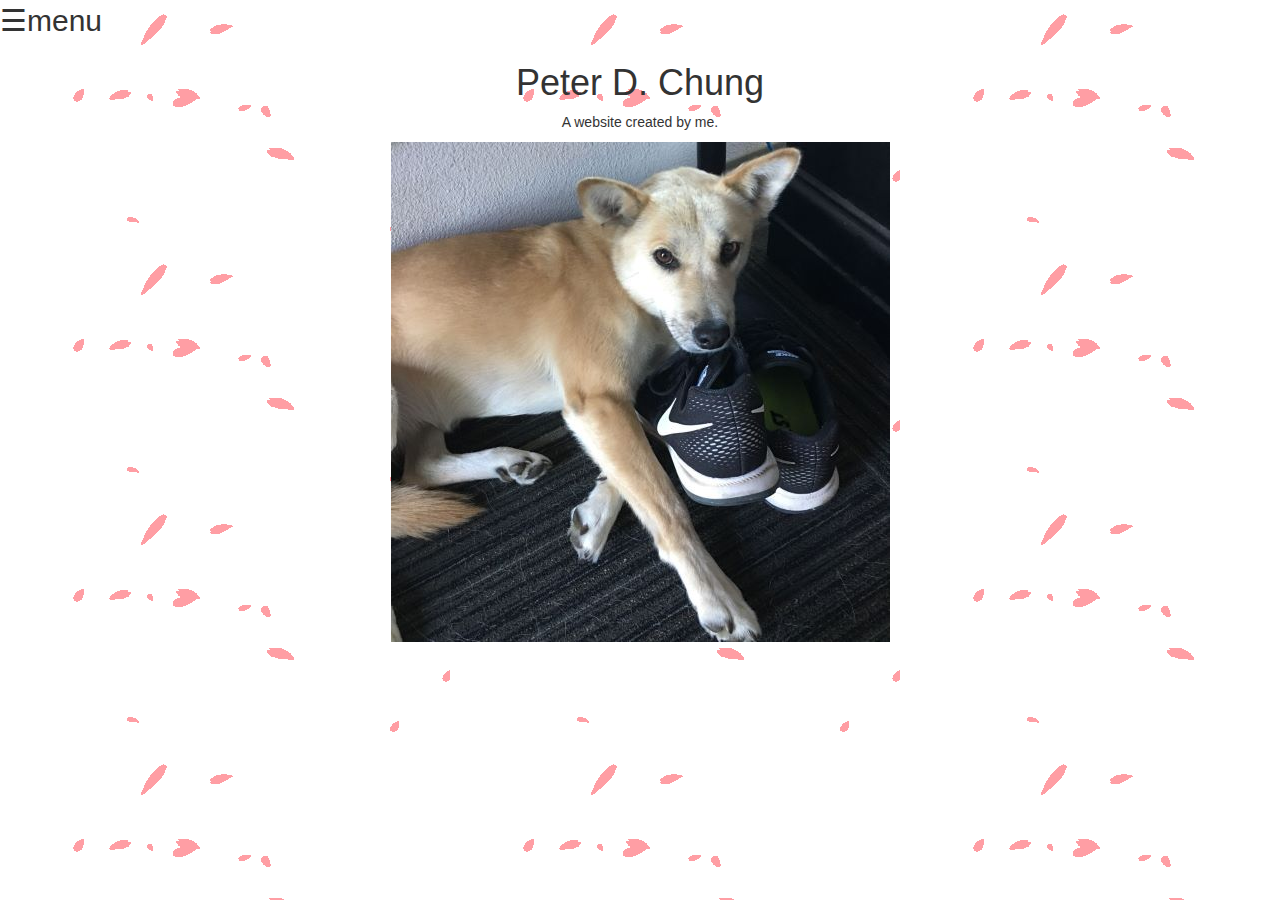
<file: index.html>
<!DOCTYPE html>
<html lang="en">
<head>
    <title>Home</title>
    <meta charset="UTF-8">
    <meta name="viewport" content="width=device-width, initial-scale=1">
    <link rel="stylesheet" type="text/css" href="navbar.css">
    <link rel="stylesheet" href="https://maxcdn.bootstrapcdn.com/bootstrap/3.3.5/css/bootstrap.min.css">
    <link rel="stylesheet" href="https://maxcdn.bootstrapcdn.com/font-awesome/4.5.0/css/font-awesome.min.css">
    <link rel="stylesheet" href="icon.css">
</head>

<body>

<div align="left">
    <span style="font-size:30px;cursor:pointer" onclick="openNav()">&#9776;menu</span>
    <h1 align="center">Peter D. Chung</h1>
    <p align="center">A website created by me.</p>
</div>

<div align="center">
    <img src=slide3.JPG alt="slide3" border="5">
</div>

<div id="myNav" class="overlay">
    <a href="javascript:void(0)" class="closebtn" onclick="closeNav()">&times;</a>
    <div class="overlay-content">
        <a href="index.html">Home</a>
        <a href="about.html">About</a>
        <a href="projects.html">Projects</a>
        <a href="contact.html">Contact</a>
        <div class="container">
            <div class="row">
                <div>
                    <ul class="social-network social-circle">
                        <li><a href="https://www.facebook.com/peterd.chung#" class="icoFacebook" title="Facebook"><i class="fa fa-facebook"></i></a></li>
                        <li><a href="https://twitter.com/dgnchung" class="icoTwitter" title="Twitter"><i class="fa fa-twitter"></i></a></li>
                        <li><a href="https://www.linkedin.com/in/peter-chung-54594487" class="icoLinkedin" title="Linkedin"><i class="fa fa-linkedin"></i></a></li>
                        <li><a href="https://github.com/sneakwolf777" class="icoGithub" title="Github"><i class="fa fa-github"></i></a></li>
                    </ul>
                </div>
            </div>
        </div>
    </div>
</div>

<script>
    function openNav() {
        document.getElementById("myNav").style.width = "100%";
    }

    function closeNav() {
        document.getElementById("myNav").style.width = "0%";
    }
</script>


</body>
</html>
</file>
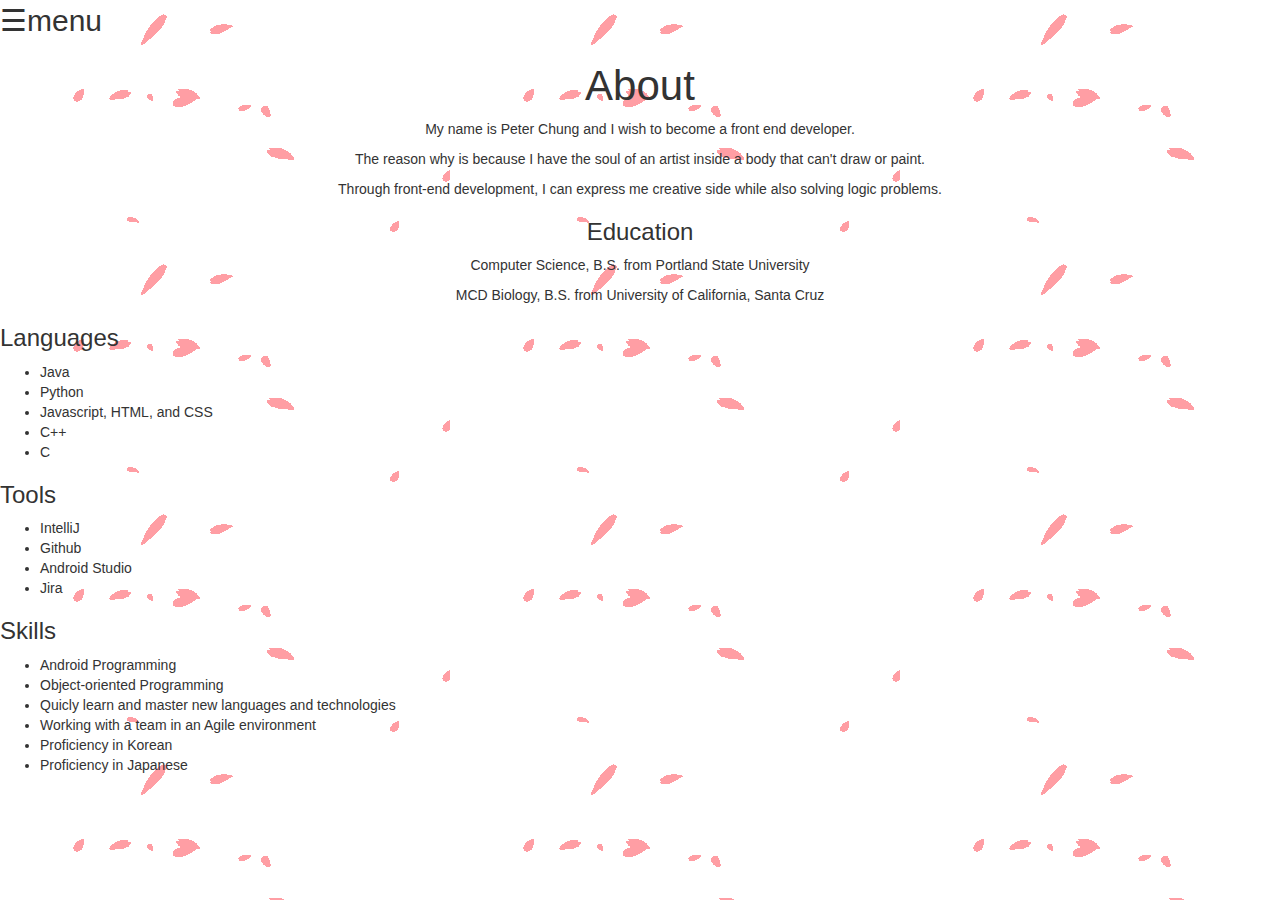
<file: about.html>
<!DOCTYPE html>
<html lang="en">
<head>
    <title>About</title>
    <meta charset="UTF-8">
    <meta name="viewport" content="width=device-width, initial-scale=1">
    <link rel="stylesheet" type="text/css" href="navbar.css">
    <link rel="stylesheet" href="https://maxcdn.bootstrapcdn.com/bootstrap/3.3.5/css/bootstrap.min.css">
    <link rel="stylesheet" href="https://maxcdn.bootstrapcdn.com/font-awesome/4.5.0/css/font-awesome.min.css">
    <link rel="stylesheet" href="icon.css">
</head>
<body>

<div align="left">
    <span style="font-size:30px;cursor:pointer" onclick="openNav()">&#9776;menu</span>
    <h1 align="center" style="font-size: 3em">About</h1>
</div>

<div align="center">
    <p>My name is Peter Chung and I wish to become a front end developer.</p>
    <p>The reason why is because I have the soul of an artist inside a body that can't draw or paint.</p>
    <p>Through front-end development, I can express me creative side while also solving logic problems.</p>
    <h3>Education</h3>
    <p>Computer Science, B.S. from Portland State University</p>
    <p>MCD Biology, B.S. from University of California, Santa Cruz</p>
</div>

<div align="left">
    <h3>Languages</h3>
    <ul>
        <li>Java</li>
        <li>Python</li>
        <li>Javascript, HTML, and CSS</li>
        <li>C++</li>
        <li>C</li>
    </ul>
    <h3>Tools</h3>
    <ul>
        <li>IntelliJ</li>
        <li>Github</li>
        <li>Android Studio</li>
        <li>Jira</li>
    </ul>
    <h3>Skills</h3>
    <ul>
        <li>Android Programming</li>
        <li>Object-oriented Programming</li>
        <li>Quicly learn and master new languages and technologies</li>
        <li>Working with a team in an Agile environment</li>
        <li>Proficiency in Korean</li>
        <li>Proficiency in Japanese</li>
    </ul>
</div>

<div id="myNav" class="overlay">
    <a href="javascript:void(0)" class="closebtn" onclick="closeNav()">&times;</a>
    <div class="overlay-content">
        <a href="index.html">Home</a>
        <a href="about.html">About</a>
        <a href="projects.html">Projects</a>
        <a href="contact.html">Contact</a>
        <div class="container">
            <div class="row">
                <div>
                    <ul class="social-network social-circle">
                        <li><a href="https://www.facebook.com/peterd.chung#" class="icoFacebook" title="Facebook"><i class="fa fa-facebook"></i></a></li>
                        <li><a href="https://twitter.com/dgnchung" class="icoTwitter" title="Twitter"><i class="fa fa-twitter"></i></a></li>
                        <li><a href="https://www.linkedin.com/in/peter-chung-54594487" class="icoLinkedin" title="Linkedin"><i class="fa fa-linkedin"></i></a></li>
                        <li><a href="https://github.com/sneakwolf777" class="icoGithub" title="Github"><i class="fa fa-github"></i></a></li>
                    </ul>
                </div>
            </div>
        </div>
    </div>
</div>


<script>
    function openNav() {
        document.getElementById("myNav").style.width = "100%";
    }

    function closeNav() {
        document.getElementById("myNav").style.width = "0%";
    }
</script>

</body>
</html>
</file>
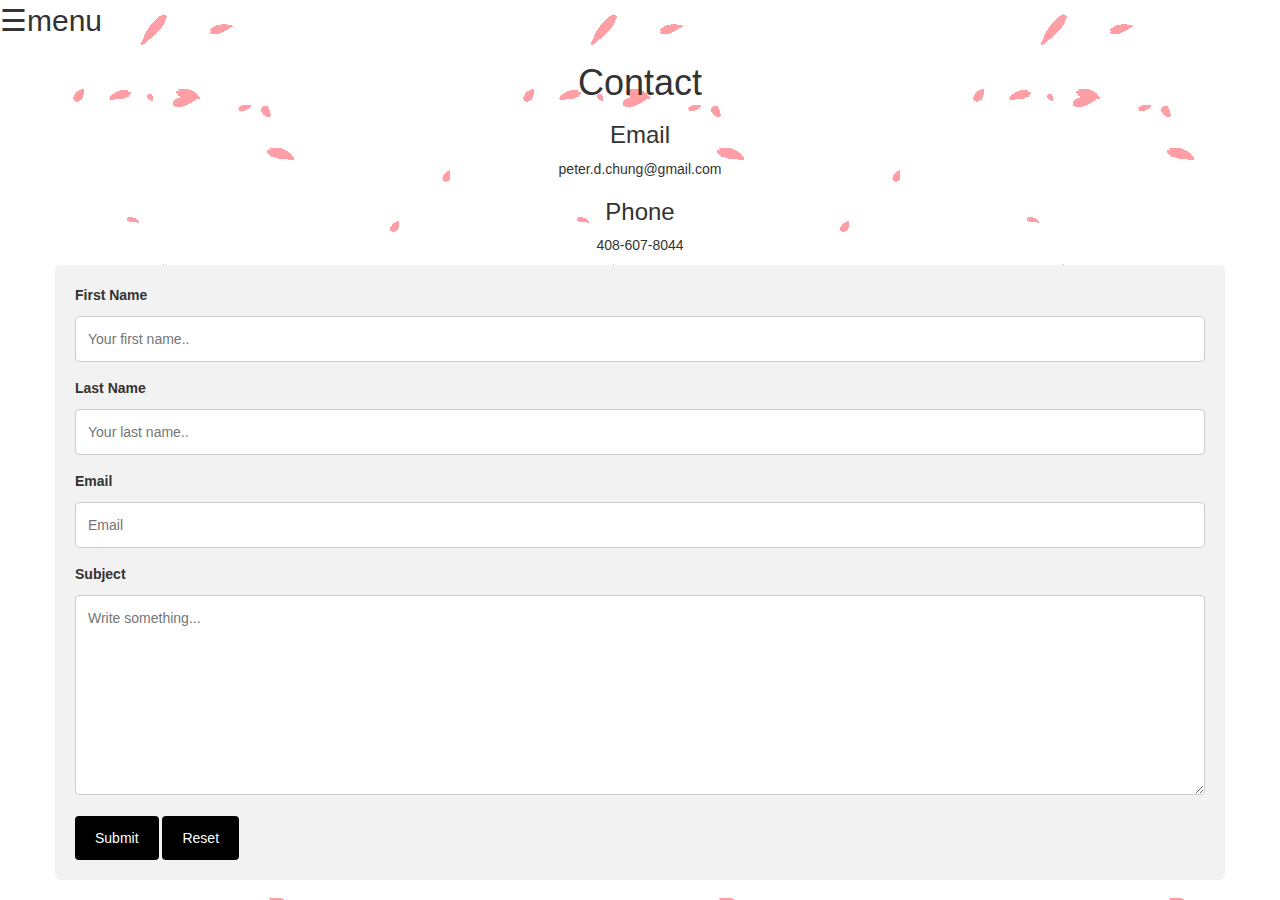
<file: contact.html>
<!DOCTYPE html>
<html lang="en">
<head>
    <title>Contact</title>
    <meta charset="UTF-8">
    <meta name="viewport" content="width=device-width, initial-scale=1">
    <link rel="stylesheet" type="text/css" href="navbar.css">
    <link rel="stylesheet" href="https://maxcdn.bootstrapcdn.com/bootstrap/3.3.5/css/bootstrap.min.css">
    <link rel="stylesheet" href="https://maxcdn.bootstrapcdn.com/font-awesome/4.5.0/css/font-awesome.min.css">
    <link rel="stylesheet" href="contact.css">
    <link rel="stylesheet" href="icon.css">
</head>
<body>

<div align="left">
    <span style="font-size:30px;cursor:pointer" onclick="openNav()">&#9776;menu</span>
    <h1 align="center">Contact</h1>
    <h3 align="center">Email</h3>
    <p align="center">peter.d.chung@gmail.com</p>
    <h3 align="center">Phone</h3>
    <p align="center">408-607-8044</p>
</div>

<div class="container">
    <form action="mailto:peter.d.chung@gmail.com">

        <label for="fname">First Name</label>
        <input type="text" id="fname" name="firstname" placeholder="Your first name..">

        <label for="lname">Last Name</label>
        <input type="text" id="lname" name="lastname" placeholder="Your last name..">

        <label for="email">Email</label>
        <input type="text" id="email" name="email" placeholder="Email">

        <label for="subject">Subject</label>
        <textarea id="subject" name="subject" placeholder="Write something..." style="height:200px"></textarea>

        <input type="submit" value="Submit">
        <input type="reset" value="Reset">
    </form>
</div>

<div id="myNav" class="overlay">
    <a href="javascript:void(0)" class="closebtn" onclick="closeNav()">&times;</a>
    <div class="overlay-content">
        <a href="index.html">Home</a>
        <a href="about.html">About</a>
        <a href="projects.html">Projects</a>
        <a href="contact.html">Contact</a>
        <div class="container">
            <div class="row">
                <div>
                    <ul class="social-network social-circle">
                        <li><a href="https://www.facebook.com/peterd.chung#" class="icoFacebook" title="Facebook"><i class="fa fa-facebook"></i></a></li>
                        <li><a href="https://twitter.com/dgnchung" class="icoTwitter" title="Twitter"><i class="fa fa-twitter"></i></a></li>
                        <li><a href="https://www.linkedin.com/in/peter-chung-54594487" class="icoLinkedin" title="Linkedin"><i class="fa fa-linkedin"></i></a></li>
                        <li><a href="https://github.com/sneakwolf777" class="icoGithub" title="Github"><i class="fa fa-github"></i></a></li>
                    </ul>
                </div>
            </div>
        </div>
    </div>
</div>

<script>
    function openNav() {
        document.getElementById("myNav").style.width = "100%";
    }
    function closeNav() {
        document.getElementById("myNav").style.width = "0%";
    }
</script>

</body>
</html>
</file>
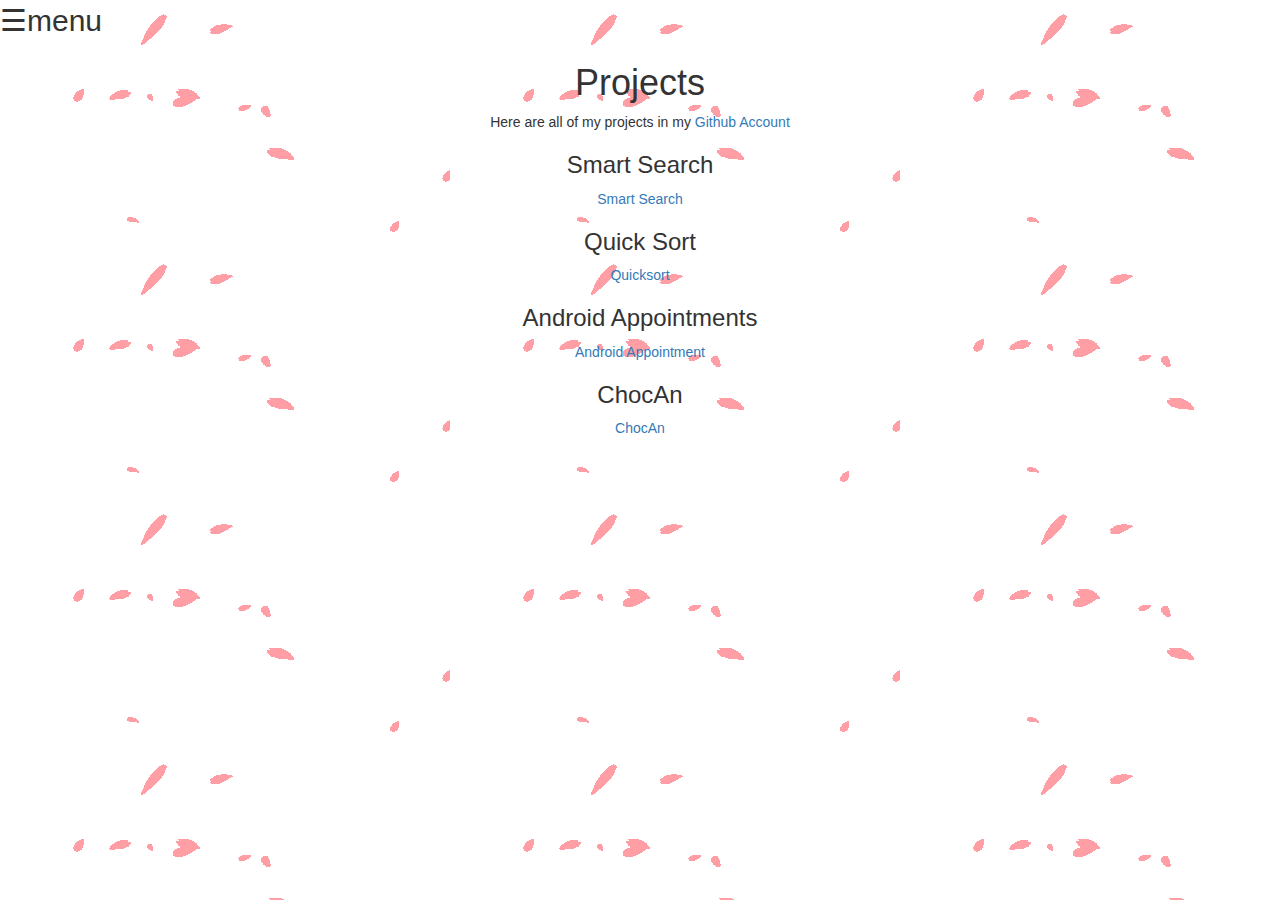
<file: projects.html>
<!DOCTYPE html>
<html lang="en">
<head>
    <title>Projects</title>
    <meta charset="UTF-8">
    <meta name="viewport" content="width=device-width, initial-scale=1">
    <link rel="stylesheet" type="text/css" href="navbar.css">
    <link rel="stylesheet" href="https://maxcdn.bootstrapcdn.com/bootstrap/3.3.5/css/bootstrap.min.css">
    <link rel="stylesheet" href="https://maxcdn.bootstrapcdn.com/font-awesome/4.5.0/css/font-awesome.min.css">
    <link rel="stylesheet" href="icon.css">
</head>
<body>

<div align="left">
    <span style="font-size:30px;cursor:pointer" onclick="openNav()">&#9776;menu</span>
    <h1 align="center">Projects</h1>
</div>

<div align="center">
    <p>Here are all of my projects in my
        <a href="https://github.com/sneakwolf777">Github Account</a>
    </p>
    <h3>Smart Search</h3>
    <a href="https://github.com/sneakwolf777/smart-search">Smart Search</a>
    <h3>Quick Sort</h3>
    <a href="https://github.com/sneakwolf777/partition-quick-sort">Quicksort</a>
    <h3>Android Appointments</h3>
    <a href="https://github.com/sneakwolf777/PortlandStateJavaSummer2019">Android Appointment</a>
    <h3>ChocAn</h3>
    <a href="https://github.com/Gilmore-PDX-CS/Team9">ChocAn</a>
</div>

<div id="myNav" class="overlay">
    <a href="javascript:void(0)" class="closebtn" onclick="closeNav()">&times;</a>
    <div class="overlay-content">
        <a href="index.html">Home</a>
        <a href="about.html">About</a>
        <a href="projects.html">Projects</a>
        <a href="contact.html">Contact</a>
        <div class="container">
            <div class="row">
                <div>
                    <ul class="social-network social-circle">
                        <li><a href="https://www.facebook.com/peterd.chung#" class="icoFacebook" title="Facebook"><i class="fa fa-facebook"></i></a></li>
                        <li><a href="https://twitter.com/dgnchung" class="icoTwitter" title="Twitter"><i class="fa fa-twitter"></i></a></li>
                        <li><a href="https://www.linkedin.com/in/peter-chung-54594487" class="icoLinkedin" title="Linkedin"><i class="fa fa-linkedin"></i></a></li>
                        <li><a href="https://github.com/sneakwolf777" class="icoGithub" title="Github"><i class="fa fa-github"></i></a></li>
                    </ul>
                </div>
            </div>
        </div>
    </div>
</div>

<script>
    function openNav() {
        document.getElementById("myNav").style.width = "100%";
    }
    function closeNav() {
        document.getElementById("myNav").style.width = "0%";
    }
</script>

</body>
</html>
</file>
<file: navbar.css>
body {
    font-family: "Lato", sans-serif;
    background-image: url("sakura.gif");
    background-repeat: repeat;
    height: auto;
    width: auto;
}

.overlay {
    height: 100%;
    width: 0;
    position: fixed;
    z-index: 1;
    top: 0;
    left: 0;
    background-color: rgb(0,0,0);
    background-color: rgba(0,0,0, 0.9);
    overflow-x: hidden;
    transition: 0.5s;
}

.overlay-content {
    position: relative;
    top: 25%;
    width: 100%;
    text-align: center;
    margin-top: 30px;
}

.overlay a {
    padding: 8px;
    text-decoration: none;
    font-size: 36px;
    color: #818181;
    display: block;
    transition: 0.3s;
}

.overlay a:hover, .overlay a:focus {
    color: #f1a6d0;
}

.overlay .closebtn {
    position: absolute;
    top: 20px;
    right: 45px;
    font-size: 60px;
}


.sidebar a {
    display: block;
    color: black;
    padding: 16px;
    text-decoration: none;
}

.sidebar a:hover:not(.active) {
    background-color: #555;
    color: white;
}

div.content {
    margin-left: 200px;
    padding: 1px 16px;
    height: 1000px;
}

@media screen and (max-height: 450px) {
    .overlay a {font-size: 20px}
    .overlay .closebtn {
        font-size: 40px;
        top: 15px;
        right: 35px;
    }
}
</file>
<file: icon.css>
ul.social-network {
    list-style: none;
    display: inline;
    margin-left:0 !important;
    padding: 0;
}
ul.social-network li {
    display: inline;
    margin: 0 5px;
}

.social-network a.icoFacebook:hover {
    background-color:#3B5998;
}
.social-network a.icoTwitter:hover {
    background-color:#33ccff;
}
.social-network a.icoLinkedin:hover {
    background-color:#007bb7;
}
.social-network a.icoGithub:hover {
    background-color:#555555;
}
.social-network a.icoFacebook:hover i, .social-network a.icoTwitter:hover i,
.social-network a.icoLinkedin:hover i, .social-network a.icoGithub:hover i {
    color:#fff;
}
a.socialIcon:hover, .socialHoverClass {
    color:#44BCDD;
}

.social-circle li a {
    display:inline-block;
    position:relative;
    margin:0 auto 0 auto;
    -moz-border-radius:50%;
    -webkit-border-radius:50%;
    border-radius:50%;
    text-align:center;
    width: 50px;
    height: 50px;
    font-size:20px;
    background-color: #D3D3D3;
}
.social-circle li i {
    margin:0;
    line-height:50px;
    text-align: center;
}

.social-circle li a:hover i, .triggeredHover {
    -moz-transform: rotate(360deg);
    -webkit-transform: rotate(360deg);
    -ms--transform: rotate(360deg);
    transform: rotate(360deg);
    -webkit-transition: all 0.2s;
    -moz-transition: all 0.2s;
    -o-transition: all 0.2s;
    -ms-transition: all 0.2s;
    transition: all 0.2s;
}
.social-circle i {
    color: #fff;
    -webkit-transition: all 0.8s;
    -moz-transition: all 0.8s;
    -o-transition: all 0.8s;
    -ms-transition: all 0.8s;
    transition: all 0.8s;
}
</file>
<file: contact.css>
/* Style inputs with type="text", select elements and textareas */
input[type=text], select, textarea {
    width: 100%; /* Full width */
    padding: 12px; /* Some padding */
    border: 1px solid #ccc; /* Gray border */
    border-radius: 4px; /* Rounded borders */
    box-sizing: border-box; /* Make sure that padding and width stays in place */
    margin-top: 6px; /* Add a top margin */
    margin-bottom: 16px; /* Bottom margin */
    resize: vertical /* Allow the user to vertically resize the textarea (not horizontally) */
}

/* Style the submit button with a specific background color etc */
input[type=submit] {
    background-color: #000000;
    color: white;
    padding: 12px 20px;
    border: none;
    border-radius: 4px;
    cursor: pointer;
}

/* When moving the mouse over the submit button, add a lighter pink color */
input[type=submit]:hover {
    background-color: #f1a6d0;
}

/* Style the reset button with a specific background color etc */
input[type=reset] {
    background-color: #000000;
    color: white;
    padding: 12px 20px;
    border: none;
    border-radius: 4px;
    cursor: pointer;
}

/* When moving the mouse over the submit button, add a lighter pink color */
input[type=reset]:hover {
    background-color: #f1a6d0;
}

/* Add a background color and some padding around the form */
.container {
    border-radius: 5px;
    background-color: #f2f2f2;
    padding: 20px;
}
</file>
